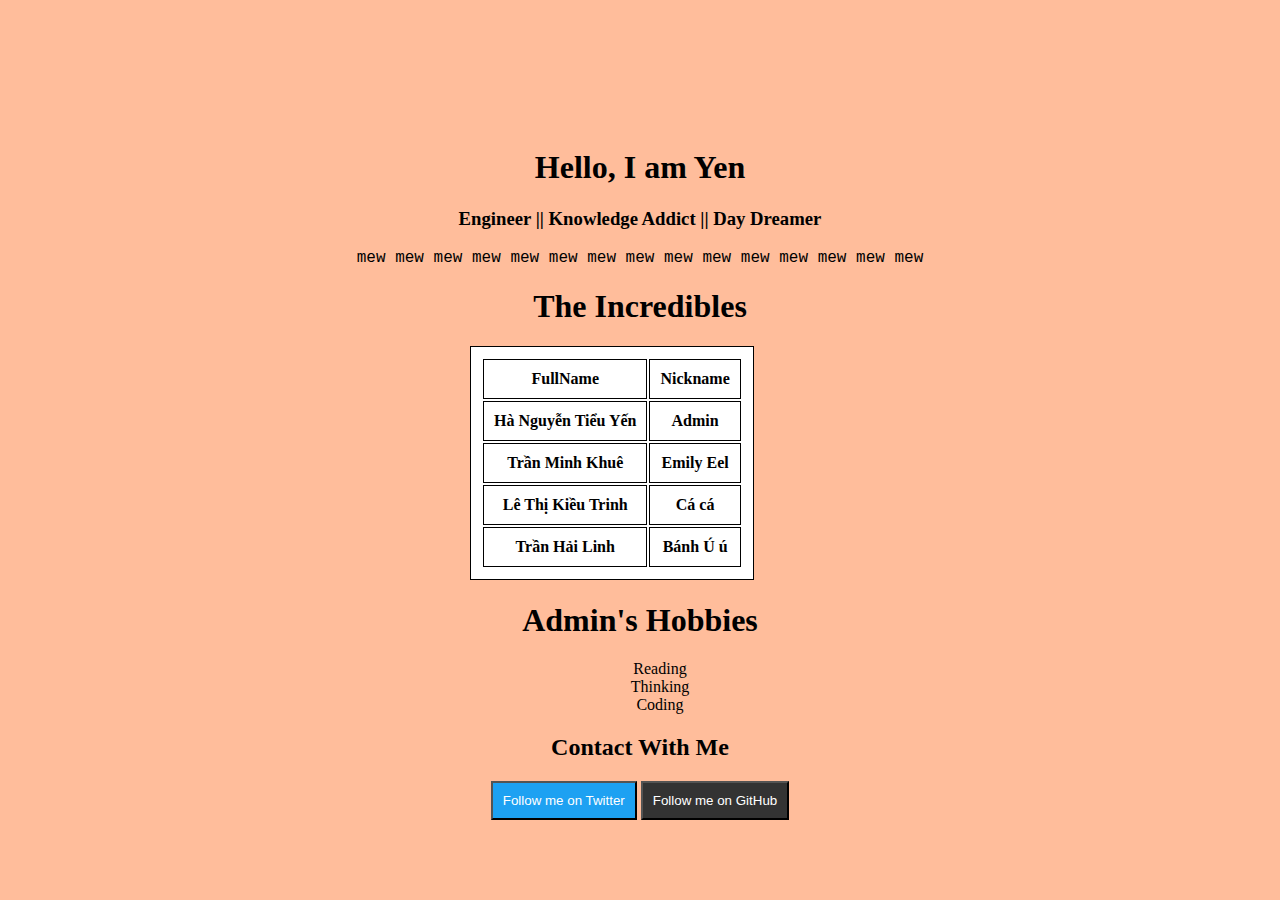
<file: 3.Basic Profile/index.html>
<!DOCTYPE html>
<html>
  <head>
    <meta charset="UTF-8" />
    <title>Ha Nguyen || Portfolio</title>
	<link rel="stylesheet" type="text/css" href="style.css">
	<link />
  </head>
  <body>
    <div>
      <h1>Hello, I am Yen </h1>
      <h3>Engineer || Knowledge Addict || Day Dreamer </h3>
      <p>mew mew mew mew mew mew mew mew mew mew mew mew mew mew mew </p>
      <h1>The Incredibles</h1>
      <table>
        <tr>
          <th>FullName</th>
          <th>Nickname</th>
        </tr>
        <tr>
          <th>Hà Nguyễn Tiểu Yến</th>
          <th>Admin</th>
        </tr>
        <tr>
          <th>Trần Minh Khuê</th>
          <th>Emily Eel</th>
        </tr>
        <tr>
          <th>Lê Thị Kiều Trinh</th>
          <th>Cá cá</th>
        </tr>
        <tr>
          <th>Trần Hải Linh</th>
          <th>Bánh Ú ú</th>
        </tr>
      </table>
      <h1>Admin's Hobbies</h1>
      <ul>
        <li>Reading</li>
        <li>Thinking</li>
        <li>Coding</li>
      </ul>
      <div class="contact">
        <h2>Contact With Me</h2>
        <button id="twitter">
          <a href= "https://twitter.com/hanguyen_apo">Follow me on Twitter</a>
        </button>
        <button id ="git">
          <a href= "https://github.com/hanguyentieuyen">Follow me on GitHub</a>
        </button>
      </div>
    </div>
      
  </body>
</html>
</file>
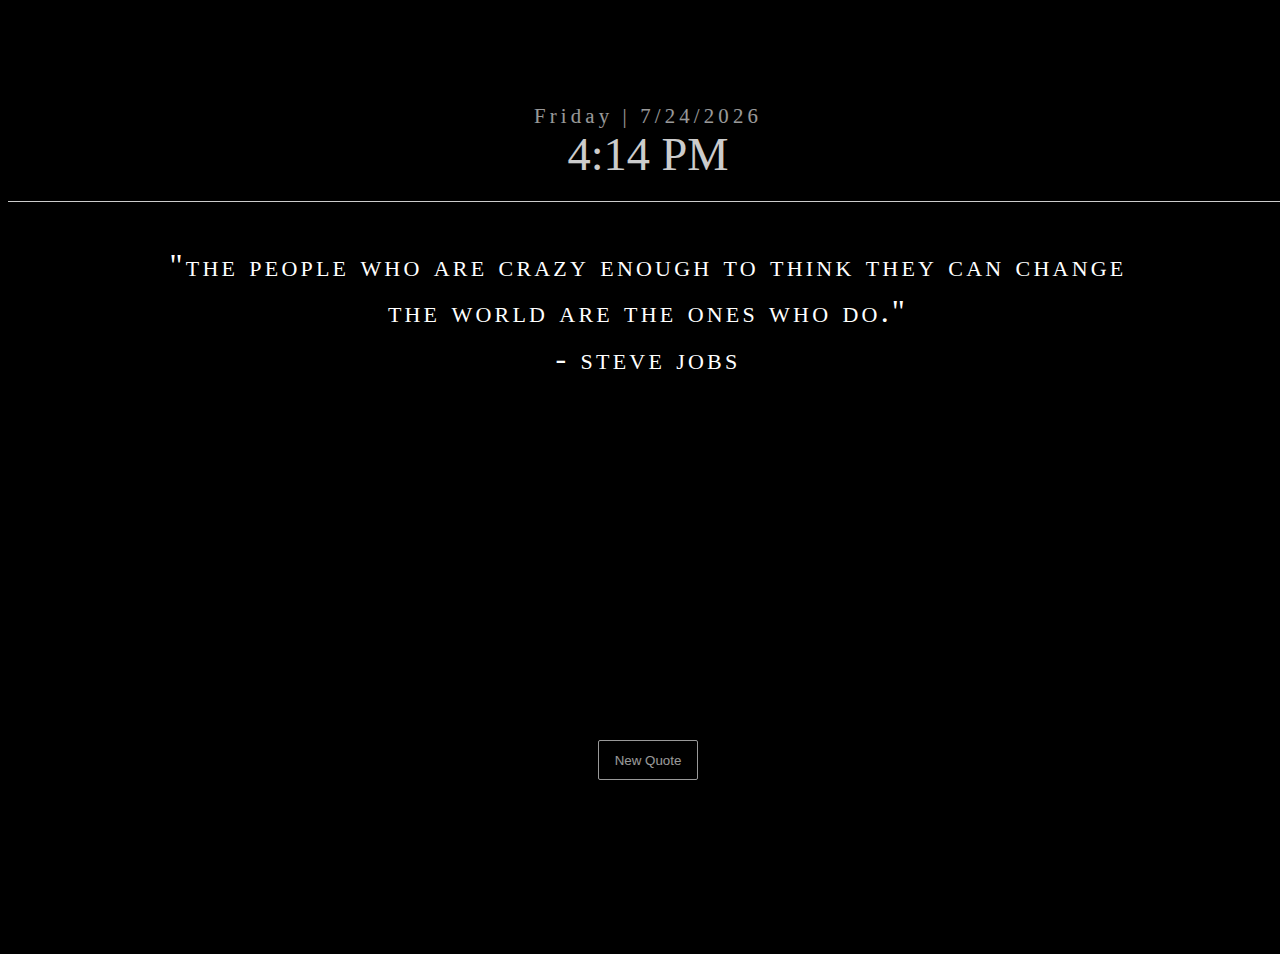
<file: 4.RandomQuote/index.html>
<link rel="stylesheet" type="text/css" href="style.css">
    <script src="javascript.js"></script>
  <body onload="startTime(); startDate()">
    <div class="container">
      <div id="date"></div>
      <div id="display"></div>
      <div id="content">
        <p id="quote">"the people who are crazy enough to think they can change the world are the ones who do." <br/>- Steve Jobs</p>
      </div>
    </div>
    <div id="b-nav">
      <ul>
        <button id="gen" onclick="genQuote()">New Quote</button>
      </ul>
    </div>
</file>
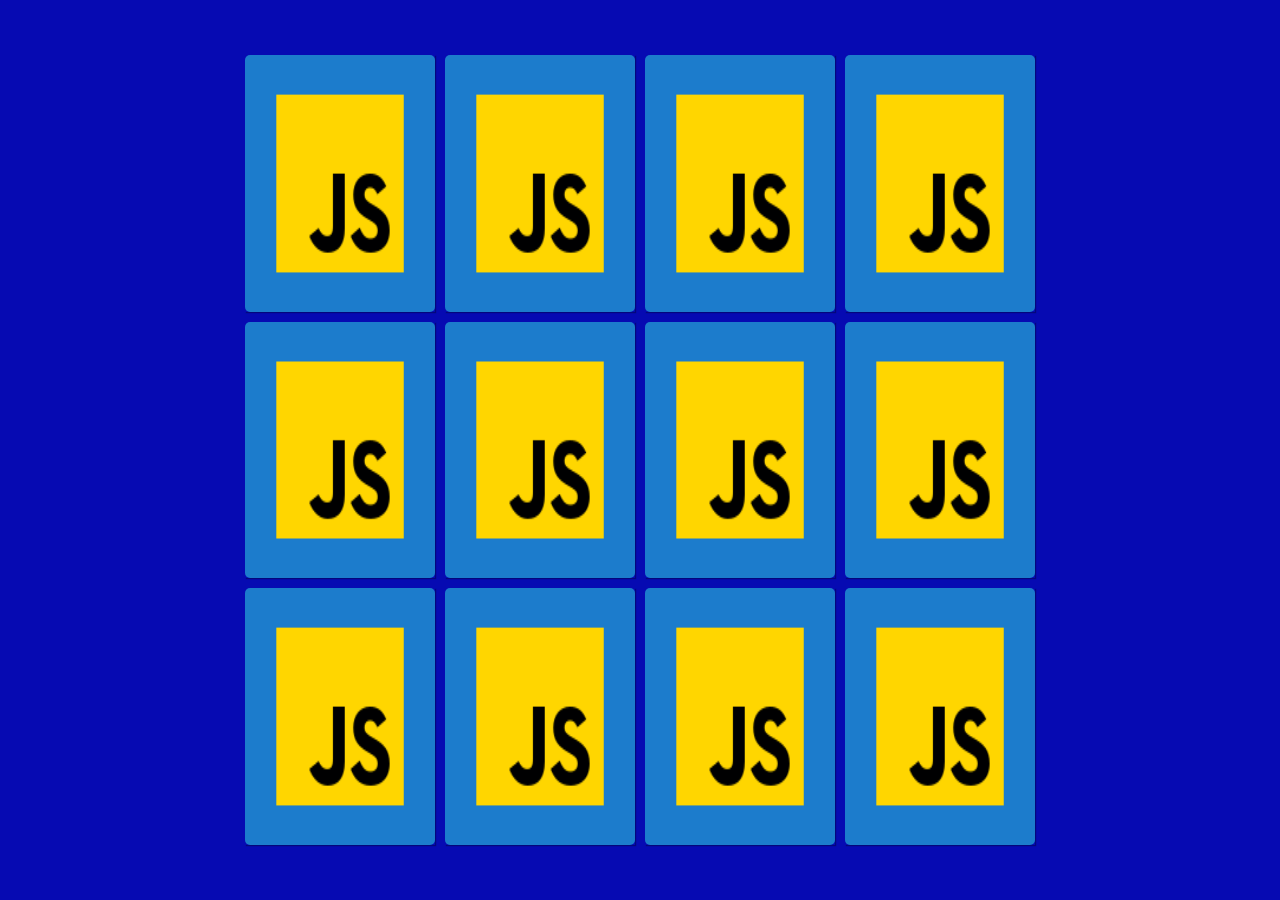
<file: 1.Game Memory Card/memory-card.html>
<html>
    <header>
        <title>Memory Card</title>
        <link rel="stylesheet" type="text/css" href="memory-card.css">
    </header>
    <body>
        <div class="memory-game">
            <div class="memory-card" data-framework="angular">
                <img class="front-face" src="image/angular.svg" alt="Angular">
                <img class="back-face" src="image/icons8-javascript-144.png" alt="JavaScript">
            </div>
            <div class="memory-card" data-framework="mongodb">
                <img class="front-face" src="image/icons8-mongodb-144.png" alt="mongodb">
                <img class="back-face" src="image/icons8-javascript-144.png" alt="JavaScript">
            </div>
            <div class="memory-card" data-framework="golang">
                <img class="front-face" src="image/icons8-golang-144.png" alt="golang">
                <img class="back-face" src="image/icons8-javascript-144.png" alt="JavaScript">
            </div>
            <div class="memory-card" data-framework="magento">
                <img class="front-face" src="image/icons8-magento-144.png" alt="magento">
                <img class="back-face" src="image/icons8-javascript-144.png" alt="JavaScript">
            </div>
            <div class="memory-card" data-framework="mongodb">
                <img class="front-face" src="image/icons8-mongodb-144.png" alt="mongodb">
                <img class="back-face" src="image/icons8-javascript-144.png" alt="JavaScript">
            </div>
            <div class="memory-card" data-framework="nodejs">
                <img class="front-face" src="image/icons8-nodejs-144.png" alt="nodejs">
                <img class="back-face" src="image/icons8-javascript-144.png" alt="JavaScript">
            </div>
            <div class="memory-card" data-framework="react">
                <img class="front-face" src="image/react.svg" alt="React">
                <img class="back-face" src="image/icons8-javascript-144.png" alt="JavaScript">
            </div>
            <div class="memory-card" data-framework="golang">
                <img class="front-face" src="image/icons8-golang-144.png" alt="golang">
                <img class="back-face" src="image/icons8-javascript-144.png" alt="JavaScript">
            </div>
            <div class="memory-card" data-framework="angular">
                <img class="front-face" src="image/angular.svg" alt="Angular">
                <img class="back-face" src="image/icons8-javascript-144.png" alt="JavaScript">
            </div>
            <div class="memory-card" data-framework="nodejs">
                <img class="front-face" src="image/icons8-nodejs-144.png" alt="nodejs">
                <img class="back-face" src="image/icons8-javascript-144.png" alt="JavaScript">
            </div>
            <div class="memory-card" data-framework="react">
                <img class="front-face" src="image/react.svg" alt="react">
                <img class="back-face" src="image/icons8-javascript-144.png" alt="JavaScript">
            </div>
            <div class="memory-card" data-framework="magento">
                <img class="front-face" src="image/icons8-magento-144.png" alt="Magento">
                <img class="back-face" src="image/icons8-javascript-144.png" alt="JavaScript">
            </div>
        </div>
        
        <script src="memory-card.js"></script>
    </body>
</html>
</file>
<file: 3.Basic Profile/style.css>
*{
  box-sizing: border-box;
}
body{
  display: flex;
  justify-content: center;
  align-items: center;
  background-color: #FFBD9B;
  text-align: center;
  margin-top: 10%;
}
p{
  font-family: "Courier New", Courier, monospace;
  font-sizeL 20px;
}
a{
  text-decoration: none;
  color: #fff;
}
ul{
  list-style-type: none;
}
table,th,
  td{
   background-color: #fff;
    margin-left: 20%;
    border: 1px solid black;
    padding: 10px;
  }
button{
  padding: 10px;
}

#twitter{
  background-color: #1DA1F2;
}
#git{
  background-color: #333;
}
</file>
<file: 4.RandomQuote/style.css>
html, body {
  overflow-x: hidden;
  overflow-y: hidden; 
  height: 100%;
  width: 100%;
  position: absolute;
  background-color: black;
  background-image: url('https://wallpapercave.com/wp/5KLTq1z.jpg');
  background-repeat: no-repeat;
  background-size: cover;
  background-position: top;
  z-index: -2;
}

#display {
	color: white;
	font-size: 2.9em;
	top: 10px;
  border-bottom:thin solid;
  padding-bottom: 20px;
  opacity: 0.80;
  filter: alpha(opacity=80); /* For IE8 and earlier */
}

#date {
  color: white;
  font-size: 1.3em;
  font-family: Georgia, "Times New Roman", Times, serif;
  font-weight: normal;
  letter-spacing: 0.2em;
  opacity: 0.6;
  filter: alpha(opacity=60); /* For IE8 and earlier */
}

#footer {
  width: 100%;
  height: 40px;
  position: fixed;
  bottom: -1px;
  background-color: white;
  text-align: center;
  opacity: 0.5;
  filter: alpha(opacity=50); /* For IE8 and earlier */
}

#line {
  width: 100%;
  bottom: 4em;
  position: fixed;
  border-bottom: solid white;
  padding: 15px;
  opacity: 0.5;
  filter: alpha(opacity=50); /* For IE8 and earlier */
}

.navbar {
  position: fixed;
  width: 100%;
  opacity: 0.6;
  filter: alpha(opacity=60); /* For IE8 and earlier */
}

.wrapper {
  background-color: red;
}

span {
  border-radius: 100px;
  opacity: 0.75;
  filter: alpha(opacity=75); /* For IE8 and earlier */
}

#content {
  height: 45em;
} p {
  max-width: 30em;
  color: white;
  font-family: "Adobe Caslon Pro", "Hoefler Text", Georgia, Garamond, Times, serif;
  letter-spacing:0.1em;
  text-align:center;
  margin: 40px auto;
  text-transform: lowercase;
  line-height: 145%;
  font-size: 2em;
  font-variant: small-caps;
}

p :hover {
  text-decoration: none;
}

.container {
  padding-top: 6em;
  text-align: center;
}

#b-nav {
  padding-bottom: 5em;
  position: fixed;
  width: 100%;
  bottom: 2em;
}

#b-nav ul {
  margin: 0;
  padding: 0.5em;
  list-style-type: none;
  text-align: center;
}

#b-nav ul li {
  display: inline;
}

#b-nav ul li a {
  text-decoration: none;
  padding: .2em 1em;
  background-color: black;
  opacity: 0.4;
  filter: alpha(opacity=40); /* For IE8 and earlier */
}

.hold {
  width: 100%;
  text-align: left;
}

#gen {
  outline: none;
  padding-top: 5px;
  text-decoration: none;
  opacity: 0.6;
  background-color: black;
  color: white;
  border: thin solid white;
  height: 40px;
  width: 100px;
  border-radius: 2px;
  transition: 0.5s;
  padding-bottom: 5px;
}

#gen:hover {
  background-color: white;
  color: black;
  border: thin solid black;
  opacity: 0.8;
}

#gen a {
  text-decoration: none;
}

#date {
  color: white;
}

@media screen 
 and (max-device-width: 800px) 
  and (max-device-height: 640px) 
  and (-webkit-device-pixel-ratio: 2) 
  and (orientation: portrait) {
    p {
      font-size: 1em;
    }
}
</file>
<file: 1.Game Memory Card/memory-card.css>
*{
    box-sizing: border-box;
    padding: 0;
    margin: 0;
}

body {
    height: 100vh;
    display: flex;
    background: #060AB2;
  }
  
  .memory-game {
    width: 800px;
    height: 800px;
    margin: auto;
    display: flex;
    flex-wrap: wrap;
    perspective: 1000px;
  }

  .memory-card{
    box-shadow: 1px 1px 1px rgba(0, 0, 0, 0.3);
    width: calc(25% - 10px);
    height: calc(33.33% - 10px);
    margin: 5px;
    position: relative;
    transform: scale(1);
    transform-style: preserve-3d;
    transition: transform .5s;
  }

  .memory-card:active{
    transition: transform 0.2s; 
    /*tốc độ click image từ 1 => 0.97 trong khoảng 0.2s (tạo delay cho đẹp)*/
    transform: scale(0.97);
    /*Khi click thì image từ 1 giảm tới 0.97 */
 
  }

  .front-face, .back-face{
    position: absolute;
    width: 100%;
    height: 100%;
    background: #1C7CCC;
    border-radius: 5px;
    padding: 10px;
    backface-visibility: hidden;
   
  }
  
  .front-face{
    transform: rotateY(180deg);
  }

  .memory-card.flip{
    transform: rotateY(180deg);
  }
</file>
